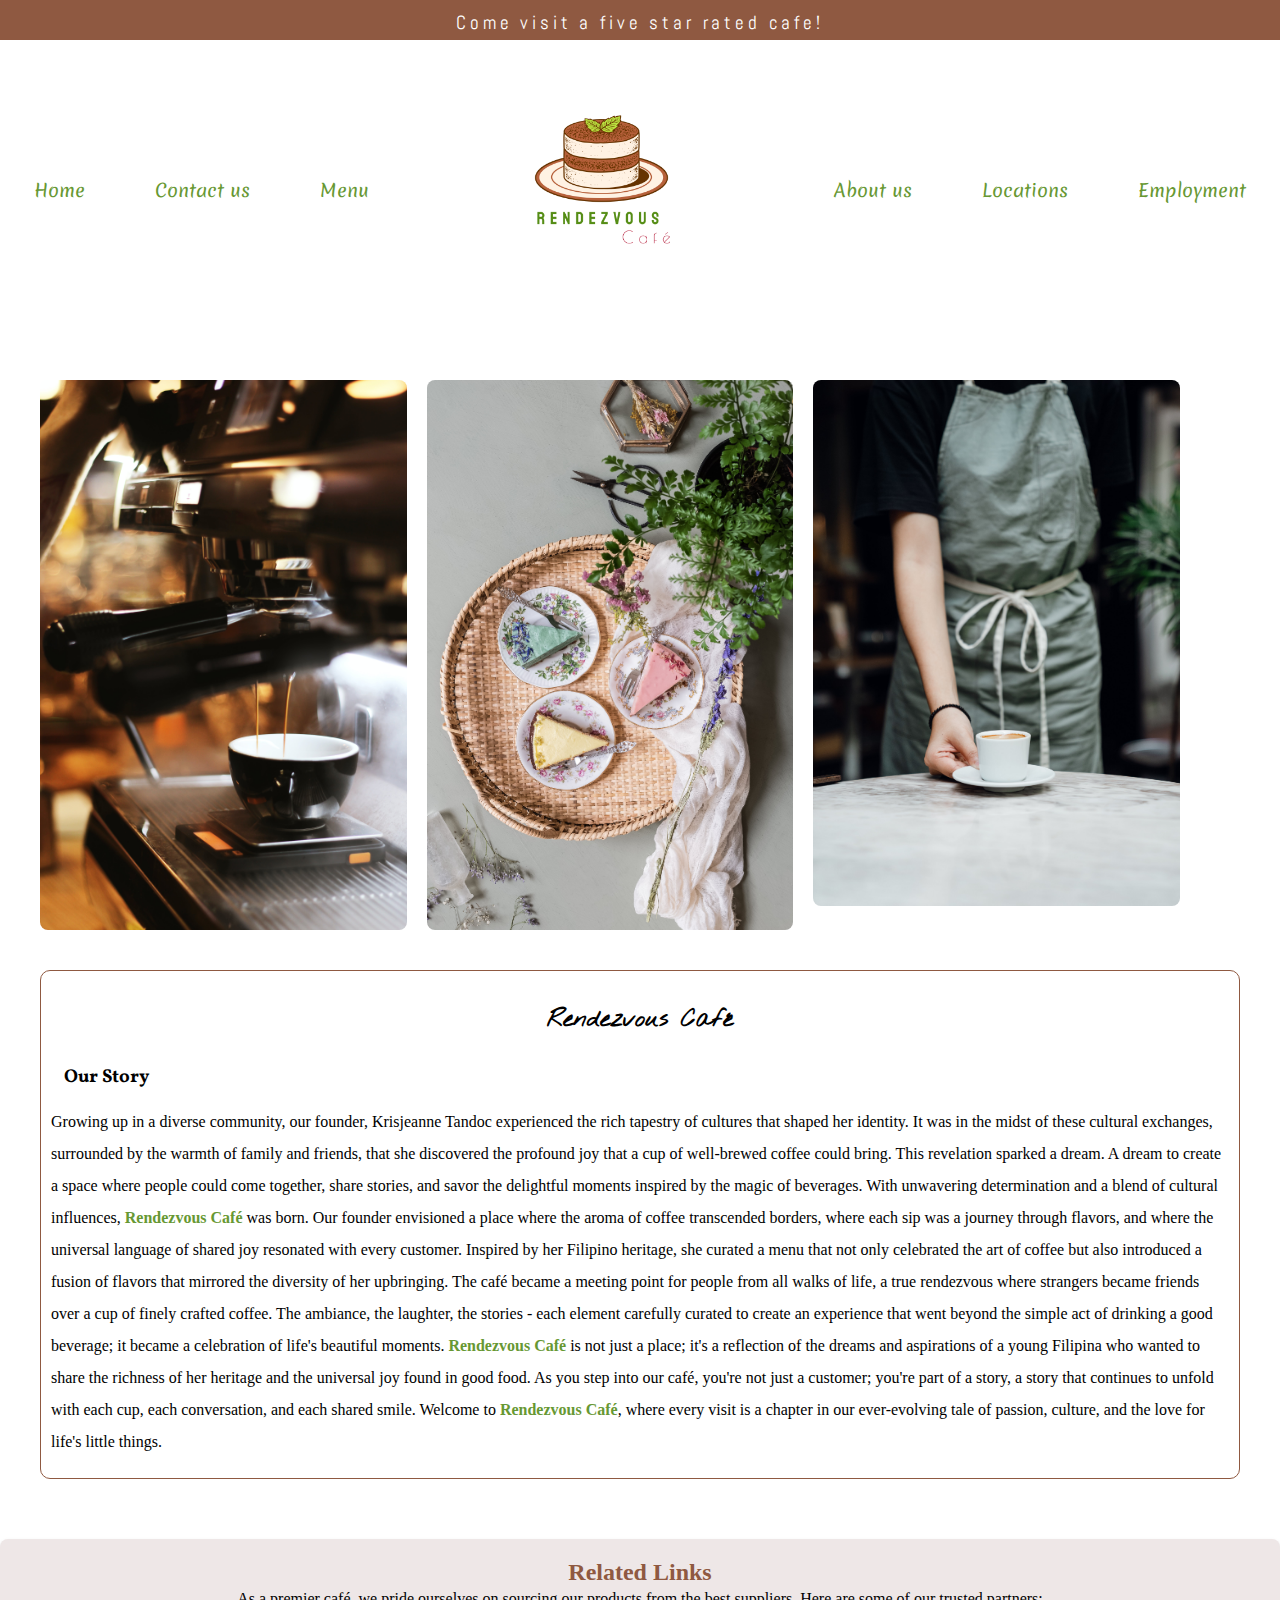
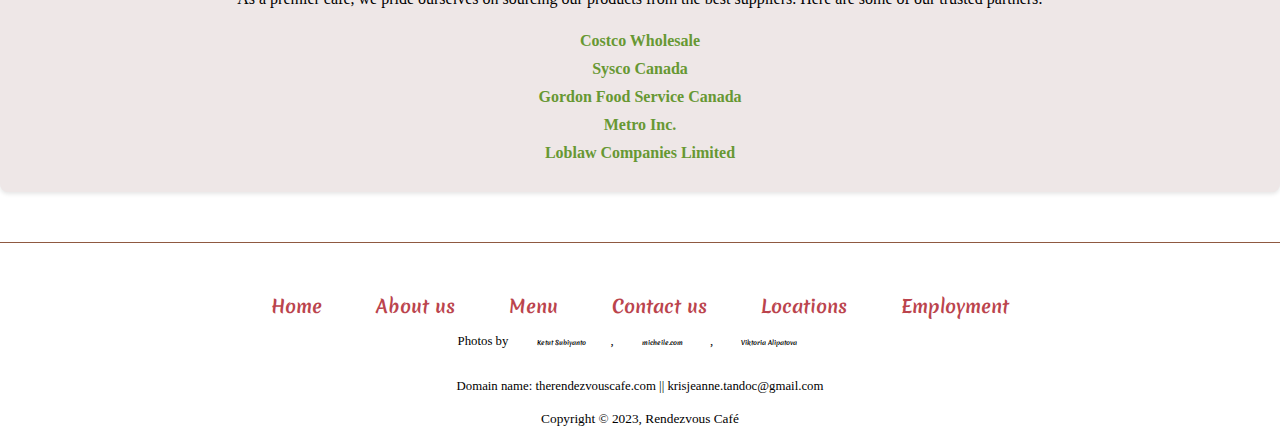
<file: aboutus.html>
<!DOCTYPE html>
<html lang="en">

<head>
    <meta charset="UTF-8">
    <meta name="viewport" content="width=device-width, initial-scale=1.0">
    <title>Rendezvous Café - About Us</title>
    <link rel="icon" type="image/x-icon" href="/images/favicon.ico.png">
    <link rel="stylesheet" href="./Styles/aboutus.css">
    <link rel="stylesheet" href="./Styles/main.css">
</head>

<body>

    <header>

        <div class="boasting">
            <p>Come visit a five star rated cafe!</p>
        </div>
        <nav>

            <div class="nav-con">
                <ul>
                    <li><a href="./index.html">Home</a></li>
                    <li><a href="./contact.html">Contact us</a></li>
                    <li><a href="./menu.html">Menu</a></li>
                </ul>
                <img src="./images/logo.png" alt="Rendezvous Cafe Logo" class="logo">
                <ul>
                    <li id="ghost1"><a href="./aboutus.html">About&nbsp;us</a></li>
                    <li id="ghost2"><a href="./locations.html">Locations</a></li>
                    <li id="ghost3"><a href="./employment.html">Employment</a></li>

                </ul>

            </div>



        </nav>
    </header>
    <section class="about">
        <div class="inside">
            <img src="./images/machine.jpg" alt="Coffee Machine" class="image">
            <img src="./images/think2.jpg" alt="" class="image">
            <img src="./images/staff.jpg" alt="Staff" class="image">
            <div class="text">
                <h2>Rendezvous Café</h2>
                <h3 id="hula">Our Story</h3>
                <p> Growing up in a diverse community, our founder, Krisjeanne Tandoc experienced the rich tapestry of
                    cultures that shaped her identity. It was in the midst of these cultural exchanges, surrounded by
                    the warmth of family and friends, that she discovered the profound joy that a cup of well-brewed
                    coffee could bring. This revelation sparked a dream. A dream to create a space where people could
                    come together, share stories, and savor the delightful moments inspired by the magic of beverages.
                    With
                    unwavering determination and a blend of cultural influences, <span>Rendezvous Café</span> was born.
                    Our founder
                    envisioned a place where the aroma of coffee transcended borders, where each sip was a journey
                    through
                    flavors, and where the universal language of shared joy resonated with every customer. Inspired by
                    her
                    Filipino heritage, she curated a menu that not only celebrated the art of coffee but also introduced
                    a
                    fusion of flavors that mirrored the diversity of her upbringing.

                    The café became a meeting point for people from all walks of life, a true rendezvous where strangers
                    became friends over a cup of finely crafted coffee. The ambiance, the laughter, the stories - each
                    element carefully curated to create an experience that went beyond the simple act of drinking a good
                    beverage; it became a celebration of life's beautiful moments.

                    <span>Rendezvous Café</span> is not just a place; it's a reflection of the dreams and aspirations of
                    a young
                    Filipina who wanted to share the richness of her heritage and the universal joy found in good food.
                    As
                    you step into our café, you're not just a customer; you're part of a story, a story that continues
                    to
                    unfold with each cup, each conversation, and each shared smile. Welcome to <span>Rendezvous
                        Café</span>, where
                    every visit is a chapter in our ever-evolving tale of passion, culture, and the love for life's
                    little things.
                </p>
            </div>
        </div>
       
    </section>
 <div class="related-links">
            <h2 id="link">Related Links</h2>
            <p>As a premier café, we pride ourselves on sourcing our products from the best suppliers. Here are some of our trusted partners:</p>
            <ul>
                <li><a href="https://www.costco.ca/" >Costco Wholesale</a></li>
                <li><a href="https://www.sysco.ca/" >Sysco Canada</a></li>
                <li><a href="https://www.gfs.ca/en-ca" >Gordon Food Service Canada</a></li>
                <li><a href="https://www.metro.ca/en" >Metro Inc.</a></li>
                <li><a href="https://www.loblaw.ca/">Loblaw Companies Limited</a></li>
            </ul>
        </div>
    <footer>
        <ul>
            <li><a href="./index.html">Home</a></li>
            <li><a href="./aboutus.html">About us</a></li>
            <li><a href="./menu.html">Menu</a></li>
            <li><a href="./contact.html">Contact us</a></li>
            <li><a href="./locations.html">Locations</a></li>
            <li><a href="./employment.html">Employment</a></li>
        </ul>

        <p>Photos by <a href="https://www.pexels.com/photo/crop-waitress-serving-cup-of-coffee-4350205/">Ketut
                Subiyanto</a>, <a href="https://www.pexels.com/photo/cakes-on-plates-9795917/
            "> micheile.com </a>, <a href="https://www.pexels.com/photo/black-espresso-maker-with-cup-2668498/
            ">Viktoria Alipatova</a>
        </p>
        <p> Domain name: therendezvouscafe.com || krisjeanne.tandoc@gmail.com</p>
        <small>
            Copyright &copy; 2023, Rendezvous Café <br>
        </small> <br>
    </footer>

</body>

</html>
</file>
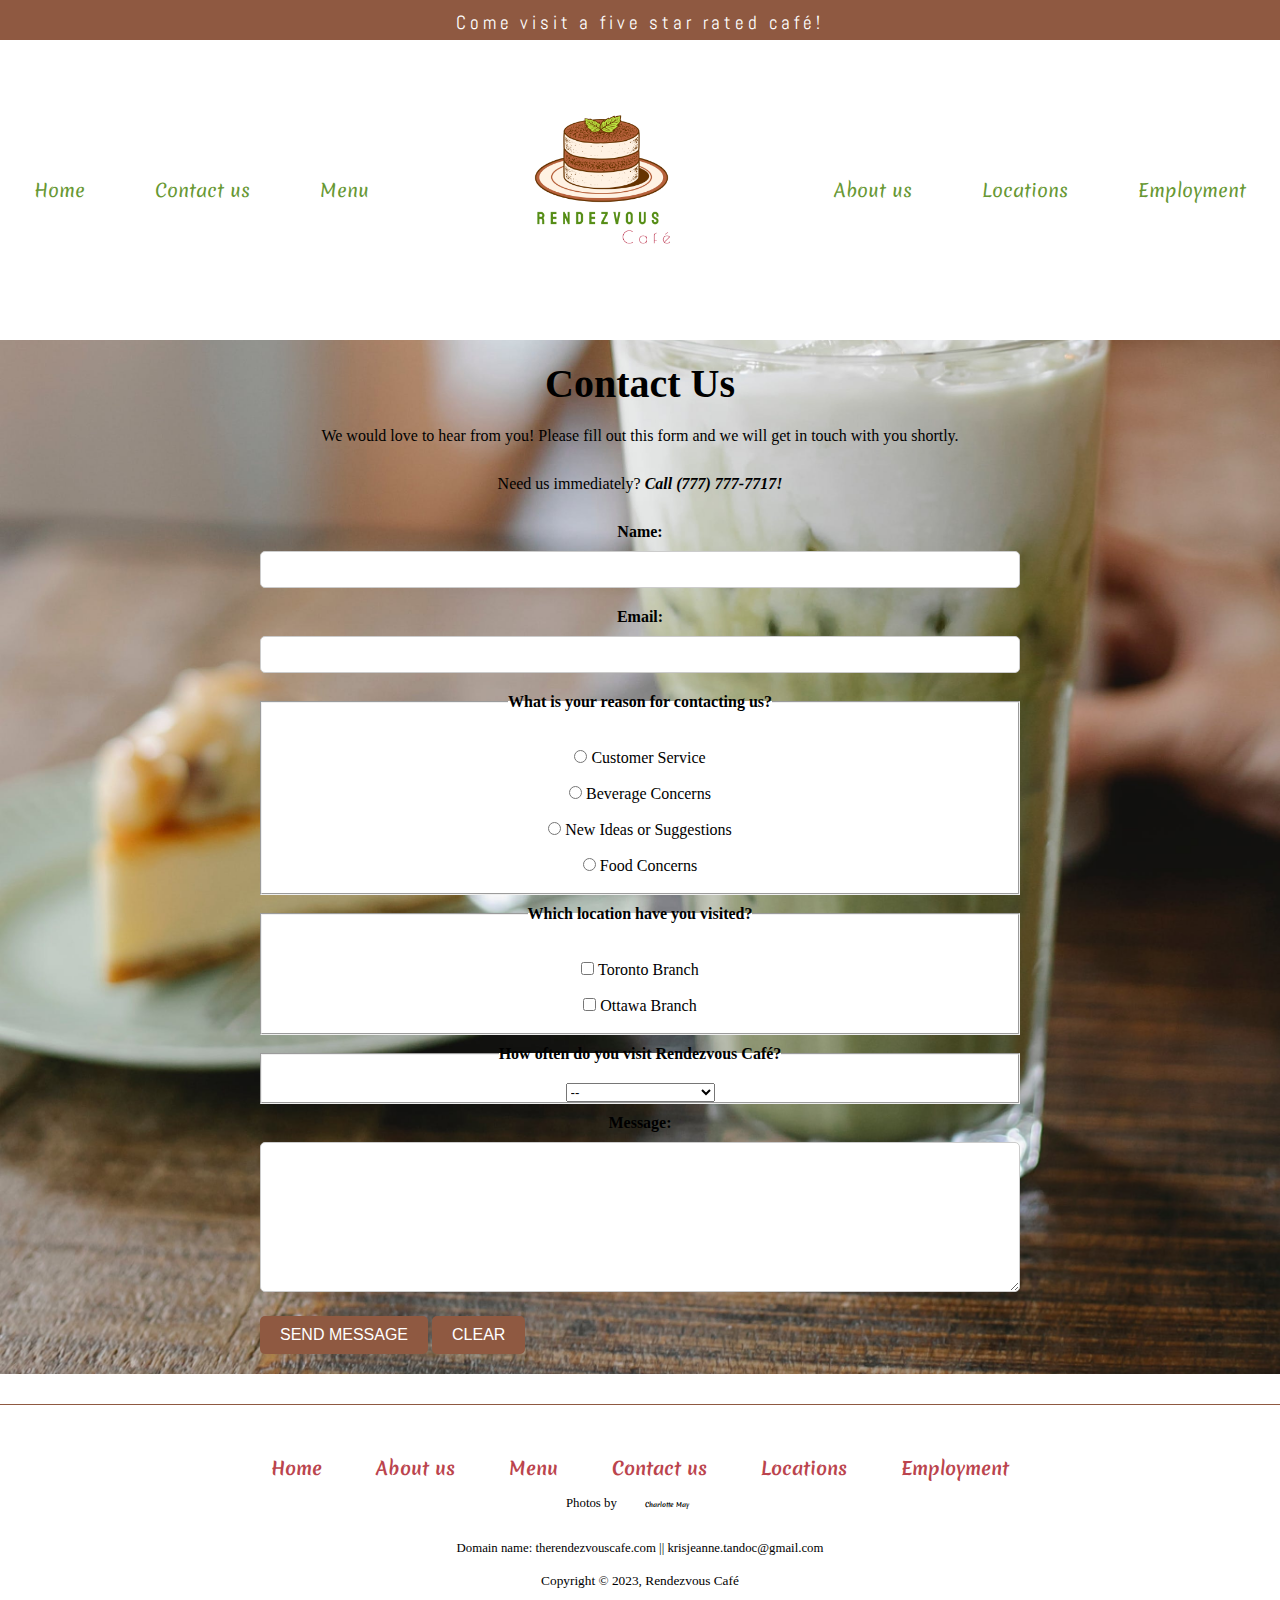
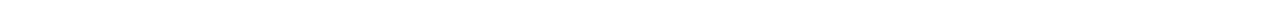
<file: contact.html>
<!DOCTYPE html>
<html lang="en">

<head>
    <meta charset="UTF-8">
    <meta name="viewport" content="width=device-width, initial-scale=1.0">
    <title>Rendezvous Café - Contact</title>
    <link rel="icon" type="image/x-icon" href="/images/favicon.ico.png">
    <link rel="stylesheet" href="./Styles/main.css">
    <link rel="stylesheet" href="./Styles/contact.css">
</head>

<body>
    <header>

        <div class="boasting">
            <p>Come visit a five star rated café!</p>
        </div>
        <nav>

            <div class="nav-con">
                <ul>
                    <li><a href="./index.html">Home</a></li>
                    <li><a href="./contact.html">Contact us</a></li>
                    <li><a href="./menu.html">Menu</a></li>
                </ul>
                <img src="./images/logo.png" alt="Rendezvous Cafe Logo" class="logo">
                <ul>
                    <li id="ghost1"><a href="./aboutus.html">About&nbsp;us</a></li>
                    <li id="ghost2"><a href="./locations.html">Locations</a></li>
                    <li id="ghost3"><a href="./employment.html">Employment</a></li>

                </ul>

            </div>



        </nav>
    </header>
    <main class="background">
        <section class="contact">
            <h2>Contact Us</h2>
            <p>We would love to hear from you! Please fill out this form and we will get in touch with you shortly.</p>
            <p class="Urgent"> Need us immediately? <span> Call (777) 777-7717!</span></p>

            <form action="contact.html" id="contact" name="contact" method="get">
                <div class="form">
                    <label for="name">Name:</label>
                    <input type="text" id="name" name="name">
                </div>
                <div class="form">
                    <label for="email">Email:</label>
                    <input type="email" id="email" name="email">
                </div>

                <fieldset>
                    <legend>What is your reason for contacting us?</legend>
<br>
                    <input type="radio" id="mad" name="us">
                    <label for="mad">Customer Service</label><br>
        <br>
                    <input type="radio" id="beverage" name="us">
                    <label for="beverage">Beverage Concerns</label><br>
        <br>
                    <input type="radio" id="ideas" name="us">
                    <label for="ideas">New Ideas or Suggestions</label><br>
        <br>
                    <input type="radio" id="country" name="us">
                    <label for="country">Food Concerns</label><br>
<br>
                </fieldset>

                <fieldset>
                    <legend>Which location have you visited?</legend>
                    <br>
                    <input type="checkbox" id="map" name="map">
                    <label for="map">Toronto Branch</label><br>
        <br>
                    <input type="checkbox" id="map2" name="map">
                    <label for="map">Ottawa Branch</label><br>
                    <br>
        
                  
        
                  
        
        
                </fieldset>
                <fieldset>


                    <legend>How often do you visit Rendezvous Café?</legend>
                    <select name="frequency" id="frequency" size="1">
                        <option value="jeanne">--</option>
                        <option value="meh">Daily</option>
                        <option value="sushi">Several times a week</option>
                        <option value="what">Once a week</option>
                        <option value="popcorn">Once a month</option>
        
                    </select>
                </fieldset>

                <div class="form">
                    <label for="message">Message:</label>
                    <textarea id="message" name="message"></textarea>
                </div>
                <div id="actions">
                <button type="submit">Send Message</button>
                <button type="reset" value="ClearForm">Clear</button>
                </div>
            </form>
        </section>
    </main>

    <footer>
        <ul>
            <li><a href="./index.html">Home</a></li>
            <li><a href="./aboutus.html">About us</a></li>
            <li><a href="./menu.html">Menu</a></li>
            <li><a href="./contact.html">Contact us</a></li>
            <li><a href="./locations.html">Locations</a></li>
            <li><a href="./employment.html">Employment</a></li>
        </ul>

        <p> Photos by <a
                href="https://www.pexels.com/photo/fresh-matcha-latte-served-on-table-with-sweet-pie-5946966/">Charlotte
                May</a>
        </p>
        <p> Domain name: therendezvouscafe.com || krisjeanne.tandoc@gmail.com</p>
        <small>
            Copyright &copy; 2023, Rendezvous Café <br>
        </small> <br>
    </footer>
</body>

</html>
</file>
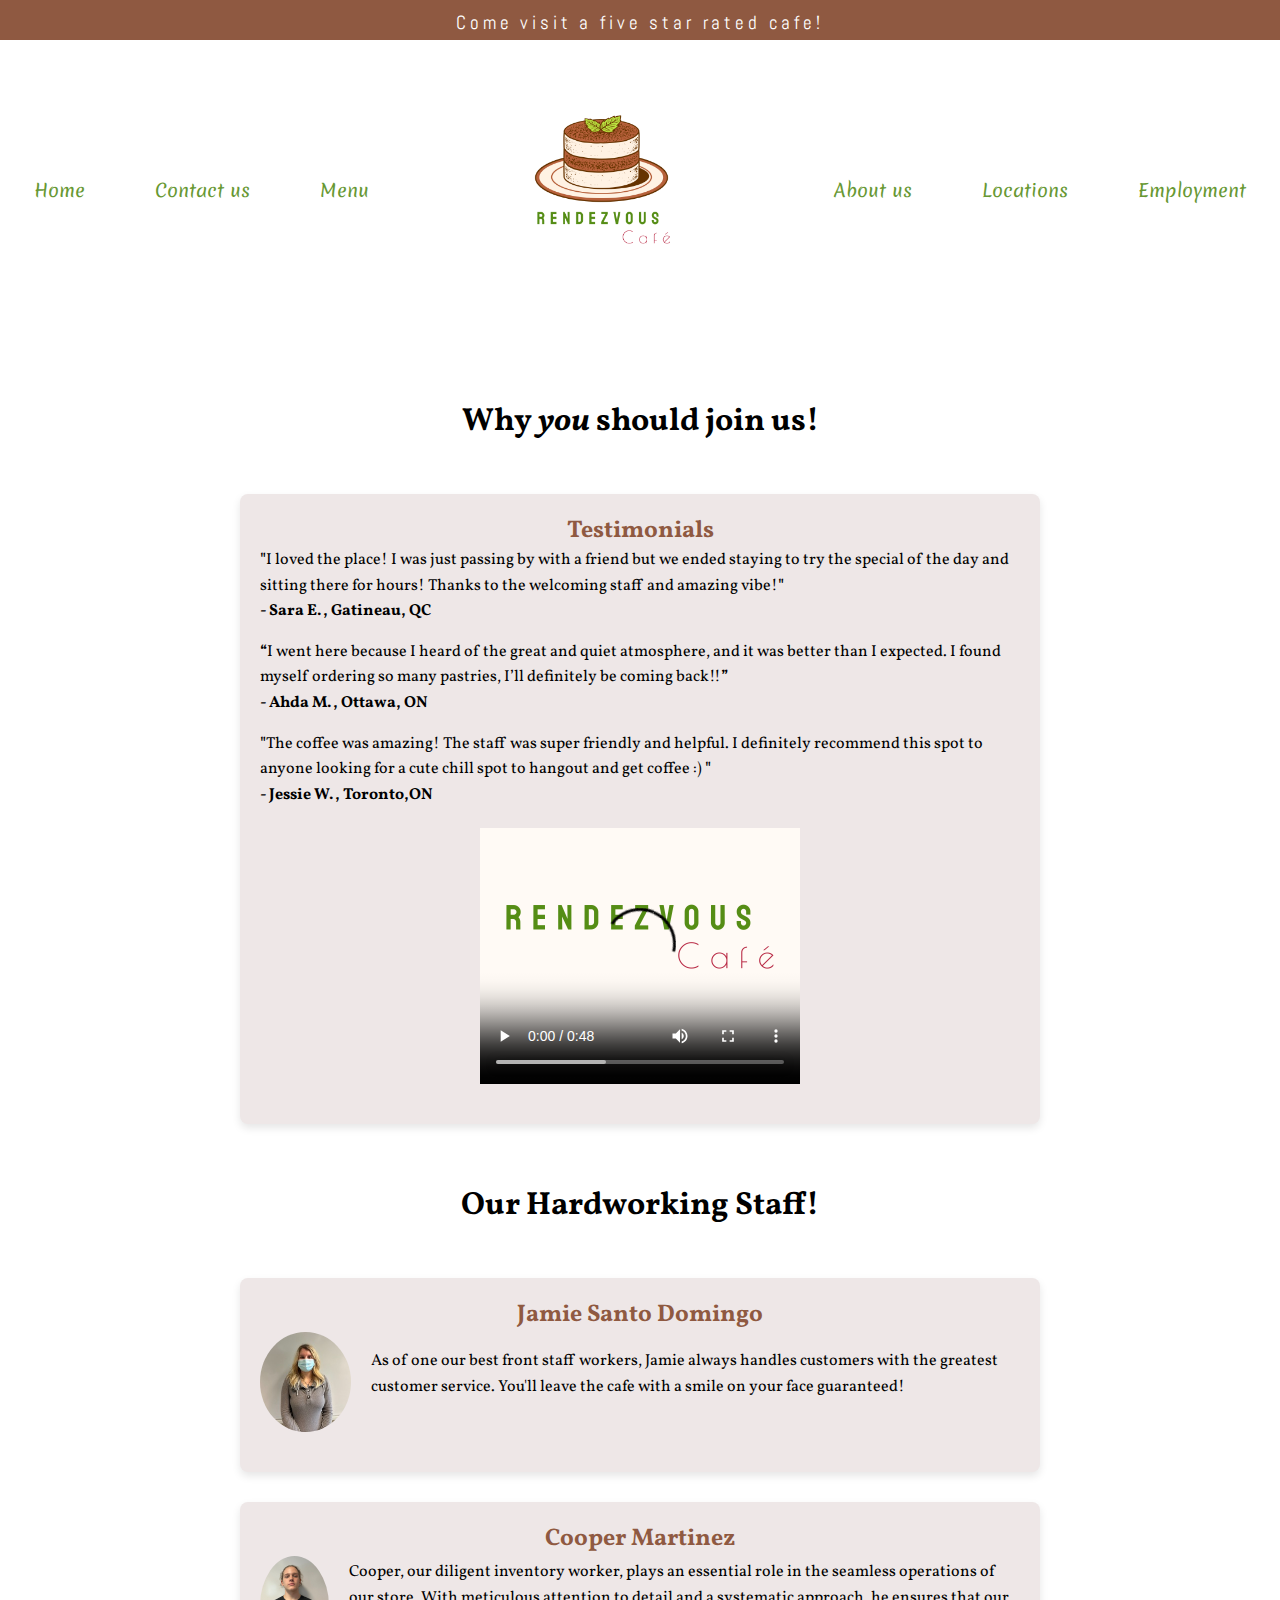
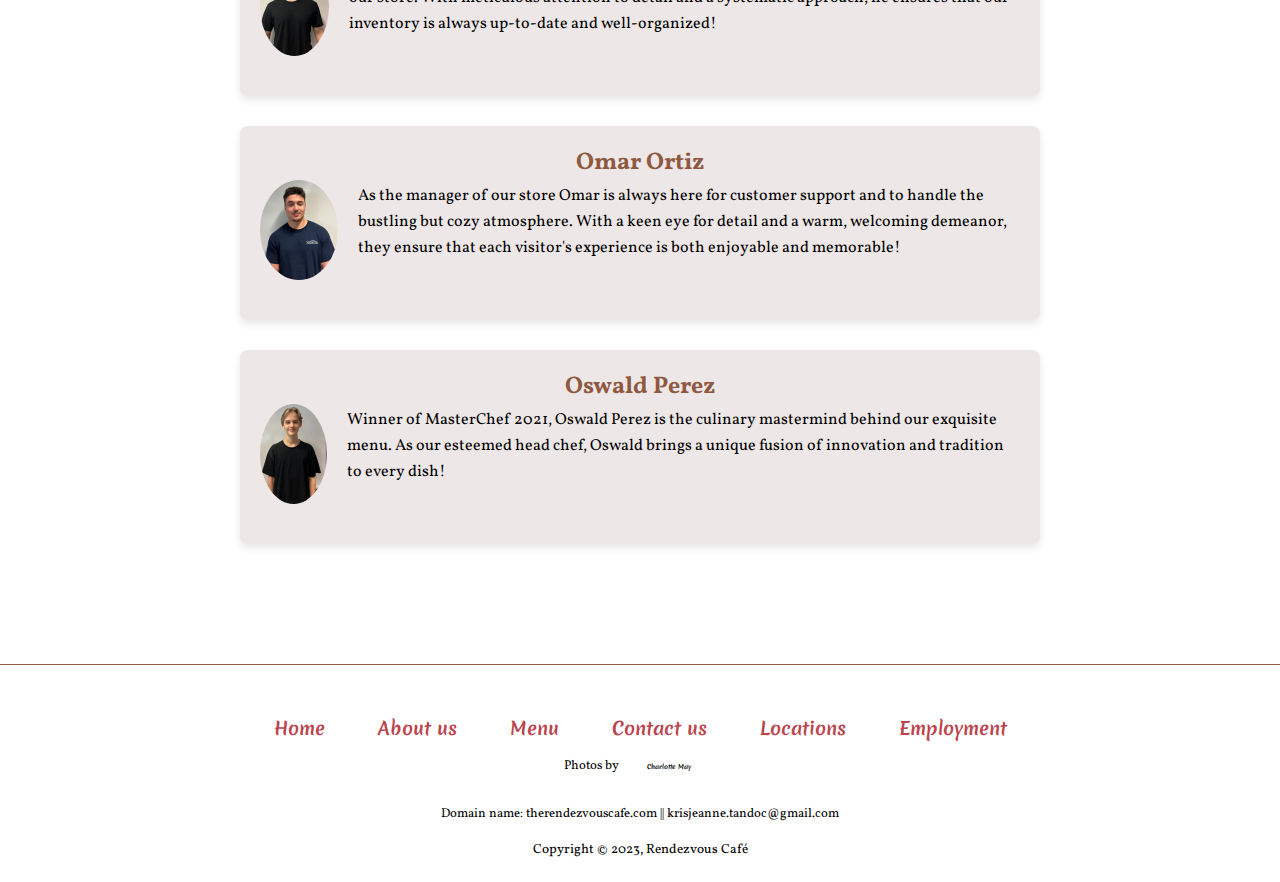
<file: employment.html>
<!DOCTYPE html>
<html lang="en">

<head>
    <meta charset="UTF-8">
    <meta name="viewport" content="width=device-width, initial-scale=1.0">
    <title>Rendezvous Café - Employment</title>
    <link rel="icon" type="image/x-icon" href="/images/favicon.ico.png">
    <link rel="stylesheet" href="./Styles/main.css">
    <link rel="stylesheet" href="./Styles/employment.css">
</head>

<body>
    <header>

        <div class="boasting">
            <p>Come visit a five star rated cafe!</p>
        </div>
        <nav>

            <div class="nav-con">
                <ul>
                    <li><a href="./index.html">Home</a></li>
                    <li><a href="./contact.html">Contact us</a></li>
                    <li><a href="./menu.html">Menu</a></li>
                </ul>
                <img src="./images/logo.png" alt="Rendezvous Cafe Logo" class="logo">
                <ul>
                    <li id="ghost1"><a href="./aboutus.html">About&nbsp;us</a></li>
                    <li id="ghost2"><a href="./locations.html">Locations</a></li>
                    <li id="ghost3"><a href="./employment.html">Employment</a></li>

                </ul>

            </div>



        </nav>
    </header>

    <main>
        <h1>Why <i>you</i> should join us!</h1>

        <section class="testimonials">
            <h2 id="rev">Testimonials</h2>

            <p><span>"</span>I loved the place! I was just passing by with a friend but we ended staying to try the
                special of the
                day and sitting there for hours! Thanks to the welcoming staff and amazing vibe!<span>"</span><br>
                <span> - Sara E., Gatineau, QC</span>
            </p>

            <p><span>“</span>I went here because I heard of the great and quiet atmosphere, and it was better than I
                expected. I
                found myself ordering so many pastries, I’ll definitely be coming back!!<span>”</span><br>
                <span>- Ahda M., Ottawa, ON</span>
            </p>

            <p><span>"</span>The coffee was amazing! The staff was super friendly and helpful. I definitely recommend
                this spot to
                anyone looking for a cute chill spot to hangout and get coffee :) <span>"</span> <br>
                <span>- Jessie W., Toronto,ON</span>
            </p>


            <video width="320" height="240" controls poster="./images/textLogo.png">
                <source src="../media/website_video.mp4" type="video/mp4">
                Your browser does not support the video tag.

            </video>


        </section>
        <div id="appreciation"> Our Hardworking Staff!</div>
        <section class="staff">
            <h2>Jamie Santo Domingo</h2>
            <div class="staff-member">
                <img src="./images/Jamie.jpg" alt="Jamie">
                <p>As of one our best front staff workers, Jamie always handles customers with the greatest customer
                    service. You'll leave the cafe with a smile on your face guaranteed!
                </p>
            </div>
        </section>


        <section class="staff">
            <h2>Cooper Martinez</h2>
            <div class="staff-member">
                <img src="./images/Cooper.jpg" alt="Cooper">
                <p>Cooper, our diligent inventory worker, plays an essential role in the seamless operations of our
                    store. With meticulous attention to detail and a systematic approach, he ensures that our inventory
                    is always up-to-date and well-organized!
                </p>
            </div>
        </section>


        <section class="staff">
            <h2>Omar Ortiz</h2>
            <div class="staff-member">
                <img src="./images/Omar.jpg" alt="Omar">
                <p>As the manager of our store Omar is always here for customer support and to handle the bustling but
                    cozy atmosphere. With a keen eye for detail and a warm, welcoming demeanor, they ensure that each
                    visitor's experience is both enjoyable and memorable!
                </p>
            </div>
        </section>


        <section class="staff">
            <h2>Oswald Perez</h2>
            <div class="staff-member">
                <img src="./images/Oswald.jpg" alt="Oswald">
                <p>Winner of MasterChef 2021, Oswald Perez is the culinary mastermind behind our exquisite menu. As our
                    esteemed head chef, Oswald brings a unique fusion of innovation and tradition to every dish!
                </p>
            </div>
        </section>
    </main>

    <footer>
        <ul>
            <li><a href="./index.html">Home</a></li>
            <li><a href="./aboutus.html">About us</a></li>
            <li><a href="./menu.html">Menu</a></li>
            <li><a href="./contact.html">Contact us</a></li>
            <li><a href="./locations.html">Locations</a></li>
            <li><a href="./employment.html">Employment</a></li>
        </ul>

        <p> Photos by <a
                href="https://www.pexels.com/photo/fresh-matcha-latte-served-on-table-with-sweet-pie-5946966/">Charlotte
                May</a>
        </p>
        <p> Domain name: therendezvouscafe.com || krisjeanne.tandoc@gmail.com</p>
        <small>
            Copyright &copy; 2023, Rendezvous Café <br>
        </small> <br>
    </footer>
</body>

</html>
</file>
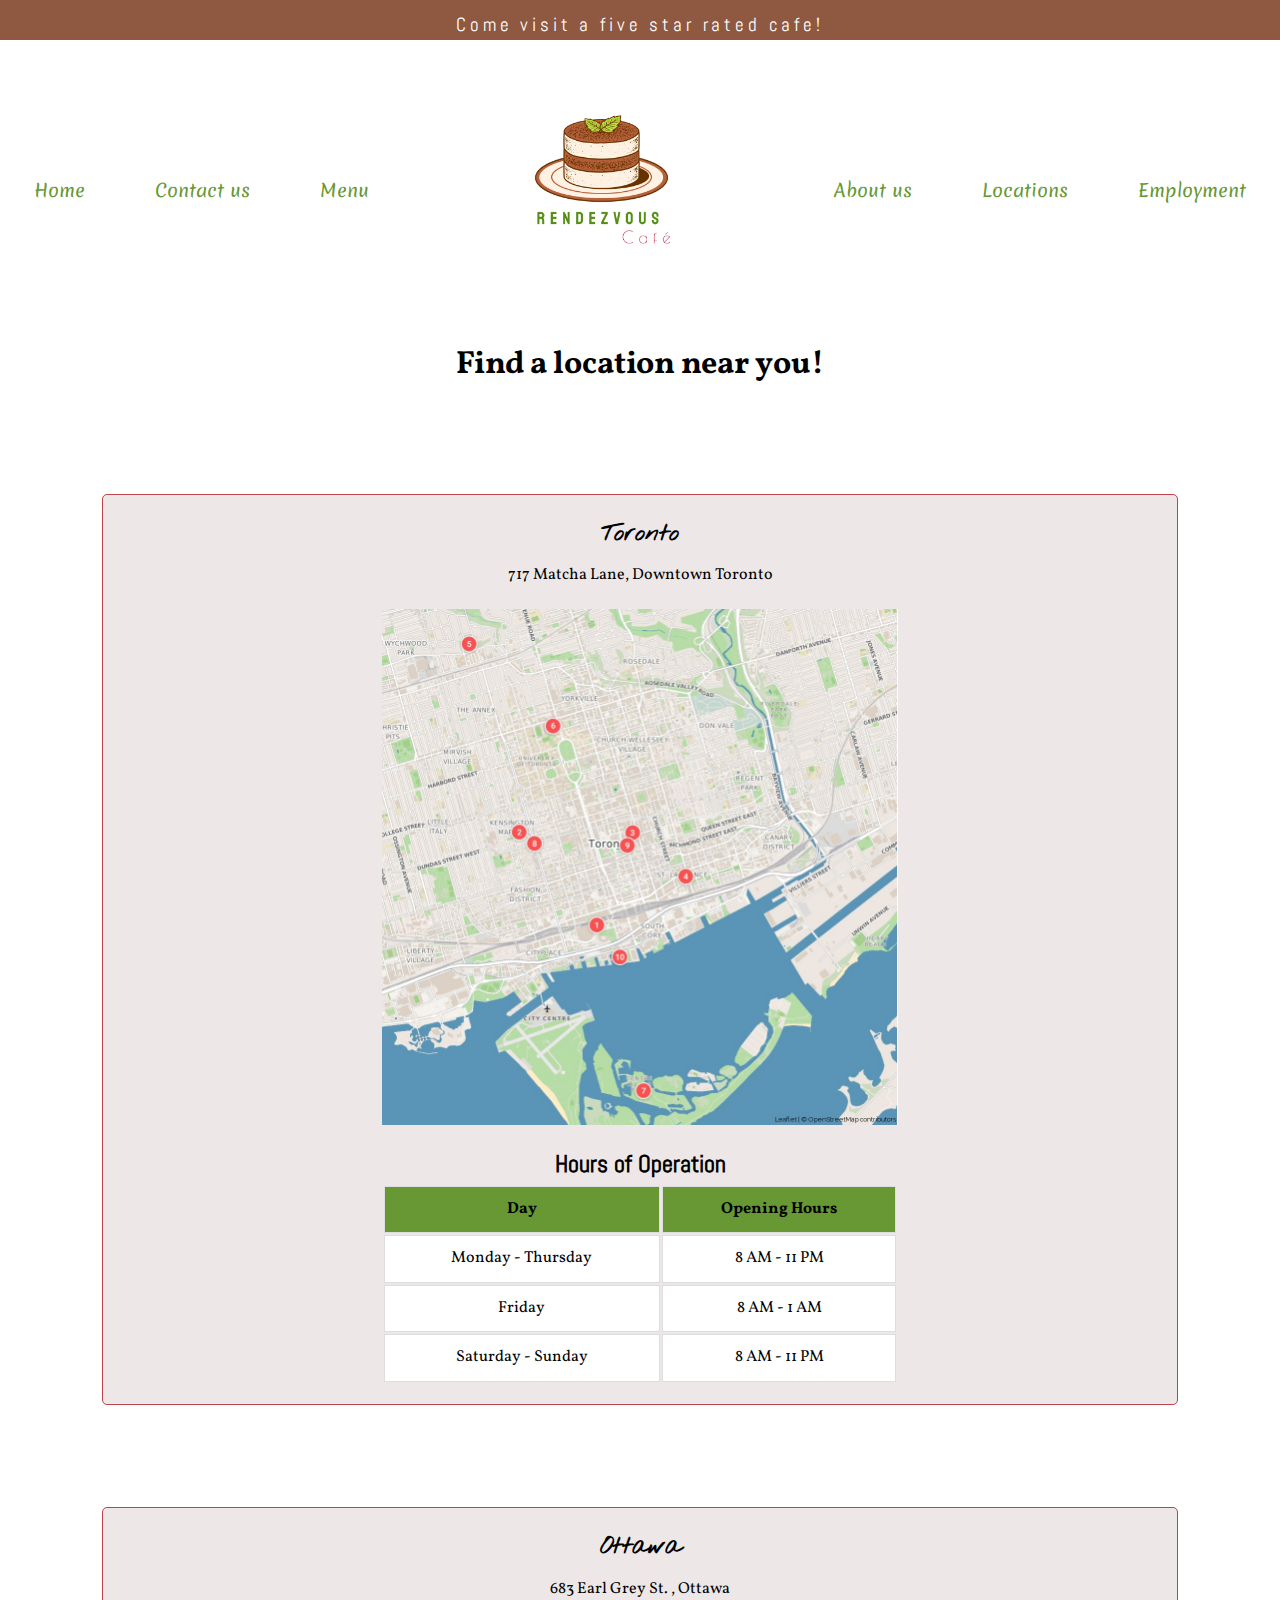
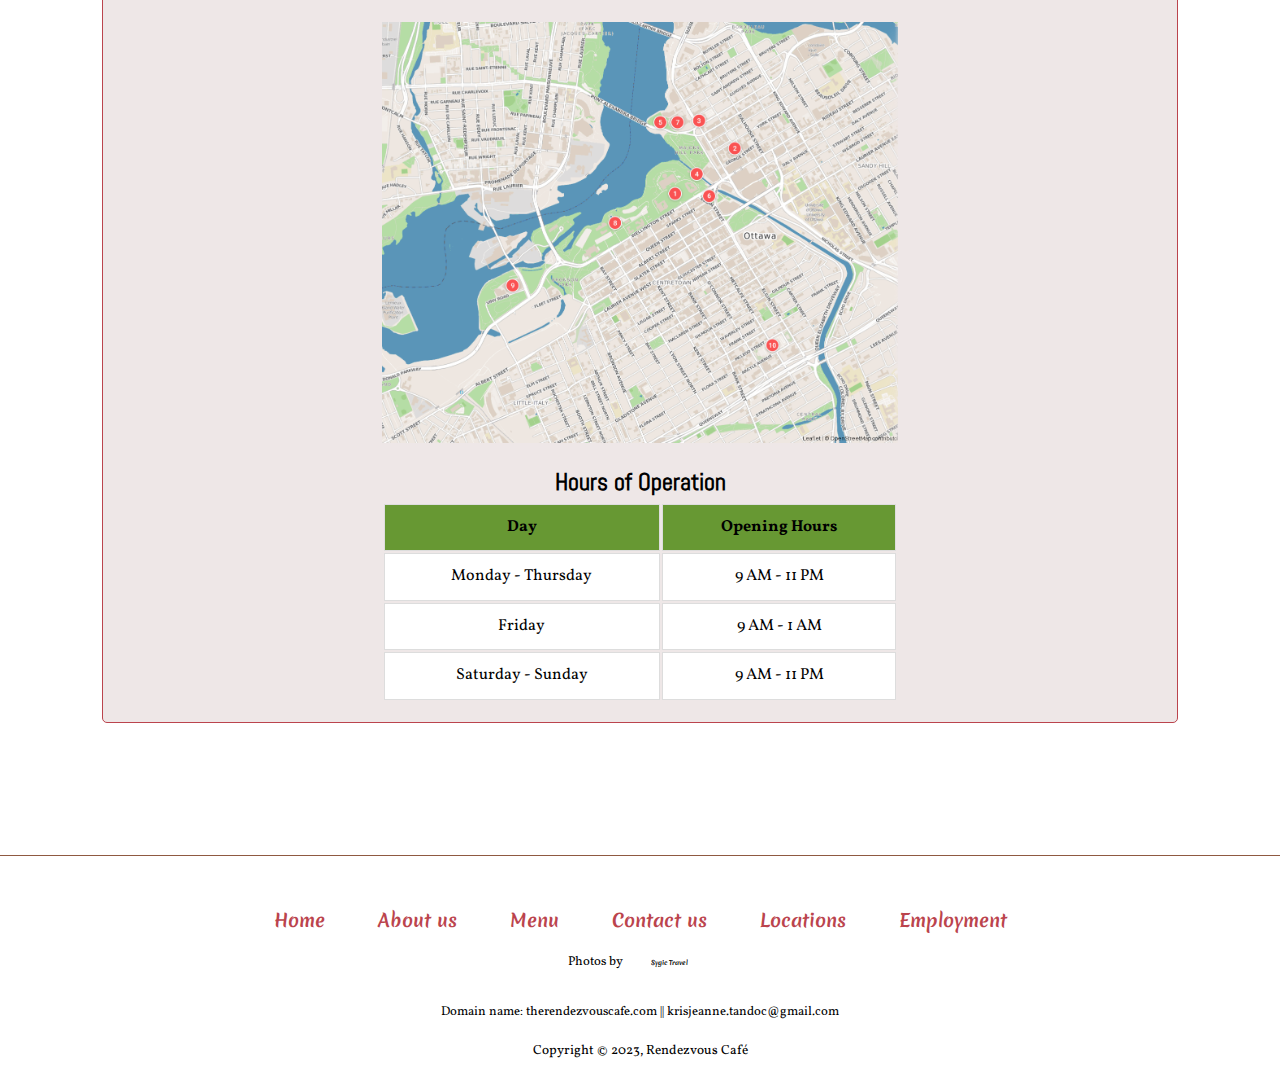
<file: locations.html>
<!DOCTYPE html>
<html lang="en">

<head>
    <meta charset="UTF-8">
    <meta name="viewport" content="width=device-width, initial-scale=1.0">
    <title>Rendezvous Café - Employment</title>
    <link rel="icon" type="image/x-icon" href="/images/favicon.ico.png">
    <link rel="stylesheet" href="./Styles/main.css">
    <link rel="stylesheet" href="./Styles/locations.css">
</head>

<body>
    <header>

        <div class="boasting">
            <p>Come visit a five star rated cafe!</p>
        </div>
        <nav>

            <div class="nav-con">
                <ul>
                    <li><a href="./index.html">Home</a></li>
                    <li><a href="./contact.html">Contact us</a></li>
                    <li><a href="./menu.html">Menu</a></li>
                </ul>
                <img src="./images/logo.png" alt="Rendezvous Cafe Logo" class="logo">
                <ul>
                    <li id="ghost1"><a href="./aboutus.html">About&nbsp;us</a></li>
                    <li id="ghost2"><a href="./locations.html">Locations</a></li>
                    <li id="ghost3"><a href="./employment.html">Employment</a></li>

                </ul>

            </div>



        </nav>
   
        <main>
<h1>Find a location near you!</h1>
            <section class="location">
                <h2 id="snap"> Toronto</h2>
                <p>717 Matcha Lane, Downtown Toronto</p>
                   <img src="images/toronto.jpg">
                <h3 id="hour">Hours of Operation</h3>
             
                <table>
                    <tr>
                        <th>Day</th>
                        <th>Opening Hours</th>
                    </tr>
                    <tr>
                        <td>Monday - Thursday</td>
                        <td>8 AM - 11 PM</td>
                    </tr>
                    <tr>
                        <td>Friday</td>
                        <td>8 AM - 1 AM</td>
                    </tr>
                    <tr>
                        <td>Saturday - Sunday</td>
                        <td>8 AM - 11 PM</td>
                    </tr>
                </table>
            </section>
    
            <section class="location">
                <h2>Ottawa</h2>
                <p>683 Earl Grey St. , Ottawa  </p>
                 <img src="images/ottawa.png">
                <h3 id="hour">Hours of Operation</h3>
               
                <table>
                    <tr>
                        <th>Day</th>
                        <th>Opening Hours</th>
                    </tr>
                    <tr>
                        <td>Monday - Thursday</td>
                        <td>9 AM - 11 PM</td>
                    </tr>
                    <tr>
                        <td>Friday</td>
                        <td>9 AM - 1 AM</td>
                    </tr>
                    <tr>
                        <td>Saturday - Sunday</td>
                        <td>9 AM - 11 PM</td>
                    </tr>
                </table>
            </section>



        </main>

     
        <footer>



            <ul>
                <li><a href="./index.html">Home</a></li>
                <li><a href="./aboutus.html">About us</a></li>
                <li><a href="./menu.html">Menu</a></li>
                <li><a href="./contact.html">Contact us</a></li>
                <li><a href="./locations.html">Locations</a></li>
                <li><a href="./employment.html">Employment</a></li>
            </ul>
            <p>Photos by <a href="https://travel.sygic.com/en/map/ottawa-printable-tourist-map-city:457">Sygic Travel</a>
            
            </p>
            <p> Domain name: therendezvouscafe.com || krisjeanne.tandoc@gmail.com</p>
            <small>
                Copyright &copy; 2023, Rendezvous Café <br>
            </small> <br>
        </footer>

    </body>
</html>
</file>
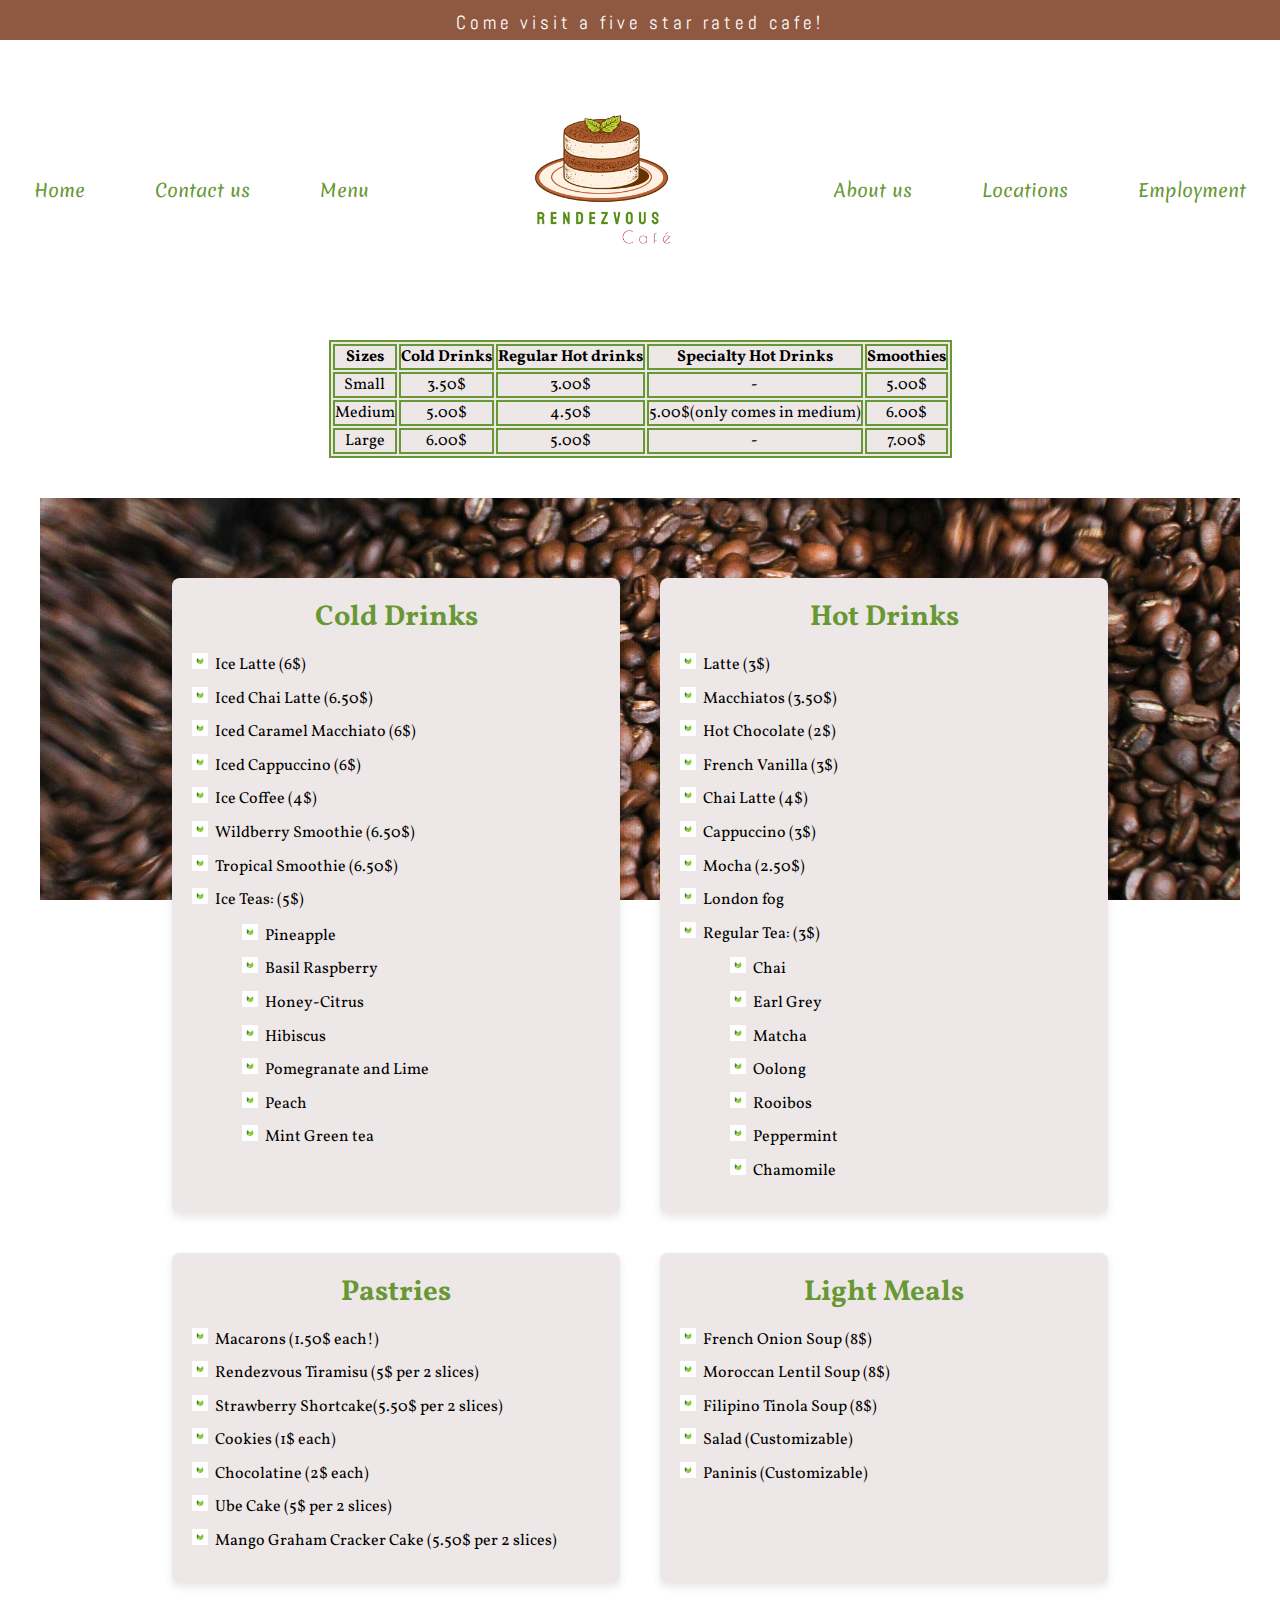
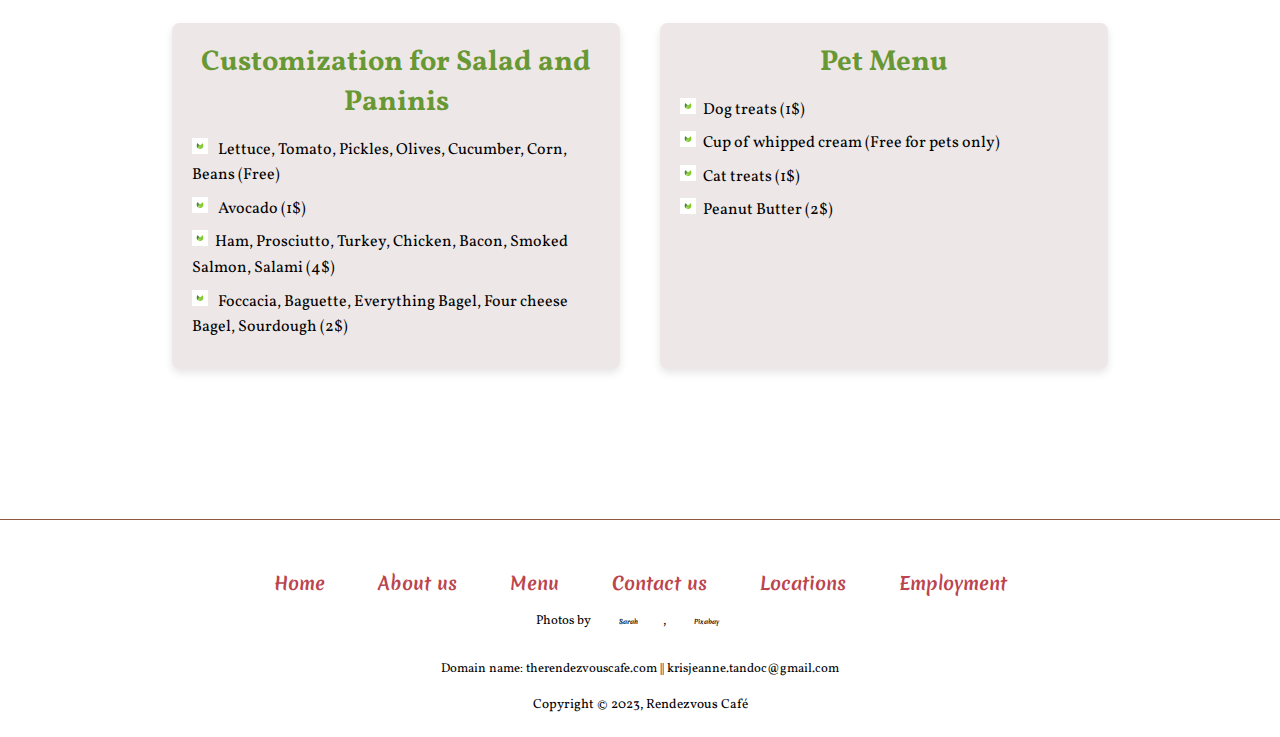
<file: menu.html>
<!DOCTYPE html>
<html lang="en">

<head>
    <meta charset="UTF-8">
    <meta name="viewport" content="width=device-width, initial-scale=1.0">
    <title>Rendezvous Café - Menu</title>
    <link rel="icon" type="image/x-icon" href="/images/favicon.ico.png">
    <link rel="stylesheet" href="./Styles/main.css">
    <link rel="stylesheet" href="./Styles/menu.css">
</head>

<body>

    <header>

        <div class="boasting">
            <p>Come visit a five star rated cafe!</p>
        </div>
        <nav>

            <div class="nav-con">
                <ul>
                    <li><a href="./index.html">Home</a></li>
                    <li><a href="./contact.html">Contact us</a></li>
                    <li><a href="./menu.html">Menu</a></li>
                </ul>
                <img src="./images/logo.png" alt="Rendezvous Cafe Logo" class="logo">
                <ul>
                    <li id="ghost1"><a href="./aboutus.html">About&nbsp;us</a></li>
                    <li id="ghost2"><a href="./locations.html">Locations</a></li>
                    <li id="ghost3"><a href="./employment.html">Employment</a></li>

                </ul>

            </div>



        </nav>
    </header>

 <table>
            <tr>
                <th>Sizes</th>
                <th>Cold Drinks</th>
                <th>Regular Hot drinks</th>
                <th>Specialty Hot Drinks</th>
                <th>Smoothies</th>
            </tr>
            <tr>
                <td>Small</td>
                <td>3.50$</td>
                <td>3.00$</td>
                <td>-</td>
                <td>5.00$</td>
            </tr>
            <tr>
                <td>Medium</td>
                <td>5.00$</td>
                <td>4.50$</td>
                <td>5.00$(only comes in medium)</td>
                <td>6.00$</td>
            </tr>
            <tr>
                <td>Large</td>
                <td>6.00$</td>
                <td>5.00$</td>
                <td>-</td>
                <td>7.00$</td>
            </tr>
        </table>

    <main>
        <section class="menubox">
            <h2>Cold Drinks</h2>
            <ul>
                <li>Ice Latte (6$)</li>
                <li>Iced Chai Latte (6.50$)</li>
                <li>Iced Caramel Macchiato (6$)</li>
                <li>Iced Cappuccino (6$)</li>
                <li>Ice Coffee (4$)</li>
                <li>Wildberry Smoothie (6.50$)</li>
                <li>Tropical Smoothie (6.50$)</li>
                <li>Ice Teas: (5$)
                    <ul>
                        <li>Pineapple</li>
                        <li>Basil Raspberry</li>
                        <li>Honey-Citrus</li>
                        <li>Hibiscus</li>
                        <li>Pomegranate and Lime</li>
                        <li>Peach</li>
                        <li>Mint Green tea</li>
                    </ul>
                </li>
            </ul>


        </section>

        <section class="menubox">
            <h2>Hot Drinks</h2>
            <ul>
                <li>Latte (3$)</li>
                <li>Macchiatos (3.50$)</li>
                <li>Hot Chocolate (2$)</li>
                <li>French Vanilla (3$)</li>
                <li>Chai Latte (4$)</li>
                <li>Cappuccino (3$)</li>
                <li>Mocha (2.50$)</li>
                <li>London fog</li>
                <li>Regular Tea: (3$)
                    <ul>
                        <li>Chai</li>
                        <li>Earl Grey</li>
                        <li>Matcha</li>
                        <li>Oolong</li>
                        <li>Rooibos</li>
                        <li>Peppermint</li>
                        <li>Chamomile</li>
                    </ul>
                </li>
            </ul>
        </section>

        <section class="menubox">
            <h2>Pastries</h2>
            <ul>
                <li>Macarons (1.50$ each!)</li>
                <li>Rendezvous Tiramisu (5$ per 2 slices)</li>
                <li>Strawberry Shortcake(5.50$ per 2 slices)</li>
                <li>Cookies (1$ each)</li>
                <li>Chocolatine (2$ each)</li>
                <li>Ube Cake (5$ per 2 slices)</li>
                <li>Mango Graham Cracker Cake (5.50$ per 2 slices)</li>
            </ul>
        </section>

        <section class="menubox">
            <h2>Light Meals</h2>
            <ul>
                <li>French Onion Soup (8$)</li>
                <li>Moroccan Lentil Soup (8$)</li>
                <li>Filipino Tinola Soup (8$)</li>
                <li>Salad (Customizable) </li>
                <li>Paninis (Customizable)</li>

            </ul>
        </section>

        <section class="menubox">
            <h2>Customization for Salad and Paninis</h2>
            <ul>
                <li> Lettuce, Tomato, Pickles, Olives, Cucumber, Corn, Beans (Free)</li>
                <li> Avocado (1$)</li>
                <li>Ham, Prosciutto, Turkey, Chicken, Bacon, Smoked Salmon, Salami (4$) </li>
                <li> Foccacia, Baguette, Everything Bagel, Four cheese Bagel, Sourdough (2$) </li>
            </ul>
        </section>

        <section class="menubox">
            <h2>Pet Menu</h2>
            <ul>
                <li>Dog treats (1$)</li>
                <li>Cup of whipped cream (Free for pets only) </li>
                <li>Cat treats (1$)</li>
                <li>Peanut Butter (2$) </li>


            </ul>
        </section>

       

    </main>
    <footer>
        <ul>
            <li><a href="./index.html">Home</a></li>
            <li><a href="./aboutus.html">About us</a></li>
            <li><a href="./menu.html">Menu</a></li>
            <li><a href="./contact.html">Contact us</a></li>
            <li><a href="./locations.html">Locations</a></li>
            <li><a href="./employment.html">Employment</a></li>
        </ul>

        <p>Photos by <a href="https://www.pexels.com/photo/brown-coffee-beans-122370/">Sarah</a>, <a
                href="https://pixabay.com/vectors/eco-icon-logo-leaf-friendly-green-5465459/">Pixabay</a>
        </p>
        <p> Domain name: therendezvouscafe.com || krisjeanne.tandoc@gmail.com</p>
        <small>
            Copyright &copy; 2023, Rendezvous Café <br>
        </small> <br>
    </footer>

</body>

</html>
</file>
<file: Styles/aboutus.css>
.about {
    display: flex;
    justify-content: center;
    align-items: center;
    padding: 20px;
}

.inside {
    max-width: 1200px;
    margin: 20px auto;
    display: grid;
    grid-template-columns: repeat(3, 1fr);
    gap: 20px;
}

.image {
    width: 100%;
    border-radius: 8px;

}

.text {
    width: 100%;
    margin-left: 20px;
    grid-row: 3;
    grid-column: span 6;
    line-height: 2em;
    border: 1px solid var(--AccentColor);
    border-radius: 10px;
    padding: 20px 10px 20px 10px;
}

.text span {

    color: var(--LightColor);
    font-weight: bolder;
}

.text h2 {

    font-family: var(--Spice);
    text-align: center;
    padding: 1vw;
}

.text h3 {
    padding: 1vw;
    font-family: var(--Text);
}

.related-links {
    background-color: var(--Pale);
    padding: 20px;
    margin: 20px 0;
    border-radius: 8px;
    box-shadow: 0 2px 4px rgba(0, 0, 0, 0.1);
}

.related-links h2 {
    text-align: center;
    color: var(--AccentColor);
}

.related-links p {
    font-size: 1em;
    line-height: 1.6;
    text-align: center;
    margin-bottom: 20px;
}

.related-links ul {
    list-style: none;
    padding: 0;
    text-align: center;
}

.related-links li {
    margin-bottom: 10px;
}

.related-links a {
    color: var(--LightColor);
    text-decoration: none;
    font-weight: bold;
}

.related-links a:hover {
    text-decoration: underline;
}

@media (min-width: 768px) {
    .inside {
        grid-template-rows: 1fr;
        justify-items: center;

    }

    .text {
        margin: 0;
    }

    .image {
        width: 100%;

    }

}
</file>
<file: Styles/main.css>
@import url('https://fonts.googleapis.com/css2?family=Merienda&display=swap');
@import url('https://fonts.googleapis.com/css2?family=Vollkorn&display=swap');
@import url('https://fonts.googleapis.com/css2?family=Nothing+You+Could+Do&display=swap');
@import url('https://fonts.googleapis.com/css2?family=Abel&display=swap');

:root {
    --AccentColor: #8f5941;
    --FontColor: black;
    --Secondary: #bb444d;
    --LightColor: #679833;
    --Bright: white;
    --Pale: rgb(238, 231, 231);
    --Text: 'Vollkorn';
    --Nav: 'Merienda';
    --Ad: 'Abel';
    --Spice: 'Nothing You Could Do';
}

* {
    margin: 0;
    padding: 0;
    box-sizing: border-box;
}

.boasting {
    background-color: var(--AccentColor);
    color: var(--Bright);
    text-align: center;
    height: 40px;
    width: 100%;
    padding-top: 10px;
    font-family: var(--Ad);
    font-size: 1.2em;
    letter-spacing: .2em;

}

nav {
    display: flex;
    flex-direction: column;
    align-items: center;
    text-align: center;
    font-size: small;

}

nav ul {

    display: flex;
    flex-direction: row;
    justify-content: center;
    margin: 0;
    list-style-type: none;
    padding: 0;
    width: 100%
}

nav ul li {
    margin: 20px 0;

}

nav ul li a {
    text-decoration: none;
    color: var(--LightColor);
    font-family: var(--Nav);
    font-size: 3.5vw;
    margin: 30px;

}


#ghost1 {

    display: none;
}

#ghost2 {

    display: none;
}

#ghost3 {

    display: none;
}

nav img.logo {
    align-items: center;
    height: 300px;





}



footer {
    display: inline-block;
    text-align: center;
    width: 100%;
    padding-top: 50px;
    padding-bottom: 50px;
    margin-right: 20px;
    margin-top: 30px;
    border-top: 1.5px solid var(--AccentColor);

}

footer a {
    text-decoration: none;
    margin: 17px;
    font-family: var(--Nav);
    font-size: 2vw;
    font-weight: bold;
    color: var(--Secondary);
}

footer ul li {
    display: inline-block;
    justify-content: space-between;
}

footer p {

    font-size: 2vw;
    ;
    padding: 15px;
}

footer p a {

    color: var(--FontColor);
    font-size: 2vw;

}


@media (min-width:768px) {


    .nav-con {
        display: flex;
        align-items: center;
        justify-content: center;



    }

    .nav-con ul {
        display: flex;
        list-style: none;
        padding: 0;
        margin: 0;
        gap: 20px;

    }

    .nav-con ul li {
        margin: 0 10px;
        position: relative;
    }


    .nav-con ul li a {
        text-decoration: none;
        color: var(--LightColor);
        font-family: var(--Nav);
        cursor: pointer;
        font-size: 1.4vw;
        display: inline-flex;
        margin: 0 15px;
    }

    .nav-con ul li::after {
        content: '';
        height: 2px;
        width: 0;
        background: #bb444d;
        position: absolute;
        left: 0;
        bottom: -10px;
        transition: 0.5s;
    }

    .nav-con ul li:hover::after {

        width: 100%;


    }

    nav img.logo {
        height: 300px;
        margin: 0 20px;

        flex-grow: 0;
        flex-shrink: 0;


    }




    #ghost1 {

        display: inline-block;
    }

    #ghost2 {

        display: inline-block;
    }

    #ghost3 {

        display: inline-block;
    }

    footer {
        padding: 20px 0;
        text-align: center;
        width: 100%;
        padding-top: 50px;
        padding-bottom: 50px;
        margin-right: 20px;
        height: 50px;
    }

    footer a {
        text-decoration: none;
        margin: 0 25px;
        font-family: var(--Nav);
        font-size: large;
        font-weight: bold;
        color: var(--Secondary);
    }

    footer p {

        font-size: 1vw;
        ;
        padding: 15px;

    }

    footer p a {

        color: var(--FontColor);
        font-size: 0.5vw;

    }

    footer ul li {
        display: inline-block;
        justify-content: space-between;
    }

}
</file>
<file: Styles/contact.css>
.contact {
    max-width: 800px;
    margin: 0 auto;
    padding: 20px;
    text-align: center;
}

.contact h2 {
    font-size: 2.5em;
    margin-bottom: 20px;
}

.contact p {
    font-size: 1em;
    margin-bottom: 30px;
}

span {

    font-weight: bold;
    font-style: italic;
}

.background {
    background-image: url(../images/matcha.jpg);
    background-size: cover;
    background-repeat: no-repeat;
    background-attachment: fixed;
    background-position: center
}
fieldset {
    background-color: var(--Bright);
    width:100%;
    padding-top: 20px;
    margin-bottom: 10px;
}



form {
    display: flex;
    flex-direction: column;
    align-items: baseline;
}

.form {
    margin-bottom: 20px;
    width: 100%;
}

.form label {
    display: block;
    margin-bottom: 10px;
    font-weight: bold;
}

legend {

    display:block;
    font-weight: bold;
}

.form input[type="text"],
.form input[type="email"],
.form textarea {
    width: 100%;
    padding: 10px;
    border: 1px solid #ccc;
    border-radius: 5px;
}

.form textarea {
    height: 150px;
    resize: vertical;
}

#actions {
    grid-column: 2;
  }
button[type="submit"], button[type="reset"] {
    background-color: var(--AccentColor);
    color: white;
    border: none;
    padding: 10px 20px;
    text-transform: uppercase;
    border-radius: 5px;
    cursor: pointer;
    font-size: 1em;
}

button[type="submit"]:hover, button[type="reset"]:hover {
    background-color: var(--AccentColor) 10%;
    color: var(--Secondary)
}
</file>
<file: Styles/employment.css>
body {
    font-family: var(--Text);
    margin: 0;
    padding: 0;
    background-color: var(--Bright);
    color: var(--FontColor);
    
}

main {
    margin: 40px;
    padding: 20px;
   
}

 h2 {
    text-align: center;
    color: var(--AccentColor);
}

h1 {
    animation: flicker 1.5s infinite alternate;
  color: var(--FontColor);
    text-align: center;
    padding-bottom: 50px;
}



@keyframes flicker {
    0%, 18%, 22%, 25%, 53%, 57%, 100% {
      text-shadow:
        0 0 4px #fff,
        0 0 11px var(--Secondary),
        0 0 19px var(--Secondary),
        0 0 40px var(--Secondary),
        0 0 80px var(--Secondary),
        0 0 90px var(--Secondary),
        0 0 100px var(--Secondary),
        0 0 150px var(--Secondary);
    }
    20%, 24%, 55% {       
      text-shadow: none;
    }
  }
.testimonials, .staff {
    background-color: var(--Pale);
    border-radius: 8px;
    box-shadow: 0 4px 8px rgba(0, 0, 0, 0.1);
    padding: 20px;
    margin-bottom: 30px;
    max-width: 800px;
    margin-left: auto;
    margin-right: auto;
}

.testimonials p, .staff p {
    font-size: 1em;
    line-height: 1.6;
    margin-bottom: 15px;
}

.testimonials span {

    font-weight: bolder;
}
.staff-member {
    display: flex;
    align-items: center;
    margin-bottom: 20px;
}

.staff-member img {
    width: 100px; 
    height: 100px; 
    border-radius: 50%;
    margin-right: 20px;
}

#appreciation {

    font-family: var(--Text) ;
    color: var(--AccentColor);
    font-weight:bolder;
    font-size: 2em;
    text-align: center;
    margin: 60px 30px 50px 30px;
    animation: flicker 1.5s infinite alternate;
  color: var(--FontColor);
}
video {
    display: block;
    max-width: 100%;
    height: auto;
    margin: 20px auto;
}

@media (min-width: 768px) {
    .staff-member {
        flex-direction: row;
    }
}
</file>
<file: Styles/locations.css>
body {
    font-family: var(--Text);
    line-height: 1.6;
    
}



.location {
    margin: 20px;
    padding: 20px;
    border: 1px solid var(--Secondary);
    border-radius: 5px;
 background-color: var(--Pale);
 overflow: hidden;
 
}

.location h2 {
    color: var(--FontColor);
    margin-bottom: 10px;
    font-family: var(--Spice);
    font-weight:bolder;
    text-align: center;
    
}

.location h3 {

    font-family: var(--Ad);
    font-size: 1.5em;
    text-align: center;
    padding-top: 20px;
}
.location p {
    font-family: var(--Text);
    margin-bottom: 20px;
    text-align: center ;
}
.location img {

    width:100%;
    margin:auto;
    display:block;


}

table {

    width: 100%
    
}
   
 


 th, td {
    border: 1px solid #ddd;
    padding: 10px;
    text-align: center;
}

th {
    background-color: var(--LightColor);
}

td {
    background-color: var(--Bright);
    font-family: var(--Text);
   
}

    h1 {
        animation: flicker 1.5s infinite alternate;
      color: var(--FontColor);
        text-align: center;
      
    }



@keyframes flicker {
    0%, 18%, 22%, 25%, 53%, 57%, 100% {
      text-shadow:
        0 0 4px #fff,
        0 0 11px var(--Secondary),
        0 0 19px var(--Secondary),
        0 0 40px var(--Secondary),
        0 0 80px var(--Secondary),
        0 0 90px var(--Secondary),
        0 0 100px var(--Secondary),
        0 0 150px var(--Secondary);
    }
    20%, 24%, 55% {       
      text-shadow: none;
    }
  }





@media (min-width: 768px) {
  

.location {

 margin: 8% 8% 8% 8%
   
}

.location img {

    width:50%;
}
table {
    width:50%;
    margin: 0 auto;
}
}
</file>
<file: Styles/menu.css>
body {
    font-family: var(--Text);
    margin: 0;
    padding: 0;
    background-color: var(--Bright);
    color: var(--FontColor);
}


main {

    background-image: url(../images/beanie.jpg);
    background-size: cover;
    background-attachment: fixed;
    background-position: 20% 50%;
    margin: 40px;
    padding: 60px;

}

.menubox {

    background-color: var(--Pale);;
    margin: 60px auto;
    padding: 20px;
    border-radius: 8px;
    box-shadow: 0 4px 8px rgba(0, 0, 0, 0.1);
    max-width: 800px;

}

.menubox h2 {
    color: var(--LightColor);
    text-align: center;
    font-size: 4vw;
    margin-bottom: 15px;
}

.menubox ul {
    list-style: inside;
    padding: 0;
    list-style-image: url(/images/leaf2.png);

}

.menubox li {

    margin-bottom: 8px;
    line-height: 1.6;
    font-size: 1em;

}


.menubox ul ul {
    padding-left: 50px;
    padding-top: 10px;
    list-style-image: url(/images/leaf2.png);
}

table,th,td {

    background-color: var(--Pale);
    border:2px solid var(--LightColor);
    text-align: center;
 margin-top: 20px;

}

table {

  
    margin: 20px;
}


@media (min-width: 768px) {

    header {

        width: 100%;
    }

    main {

        display: flex;
        flex-wrap: wrap;
        justify-content: center;

    }


    .menubox {
        flex-basis: calc(60% - 200px);
        margin: 20px;


    }

    .menubox h2 {
        font-size: 1.8em;
    }

    .menubox li {

        font-size: 1em;
    }

table {

    margin: 0 auto;
}
}
</file>
